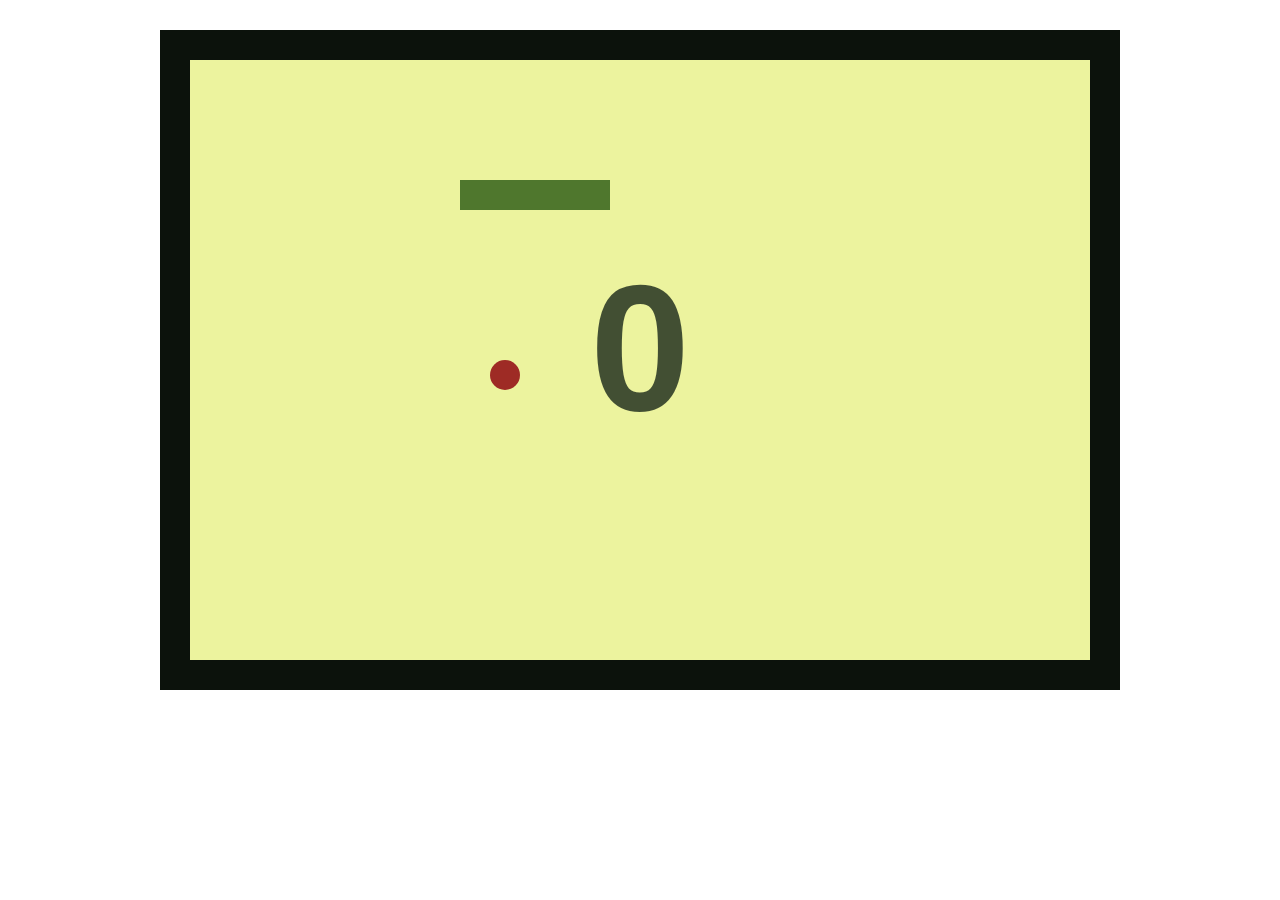
<file: projets/Jeux-Snake/index.html>
<!DOCTYPE html>
<html lang="en">
  <head>
    <meta charset="UTF-8" />
    <meta name="viewport" content="width=device-width, initial-scale=1.0" />
    <title>The Snakers</title>
    <script src="script.js"></script>
  </head>
  <body></body>
</html>
</file>
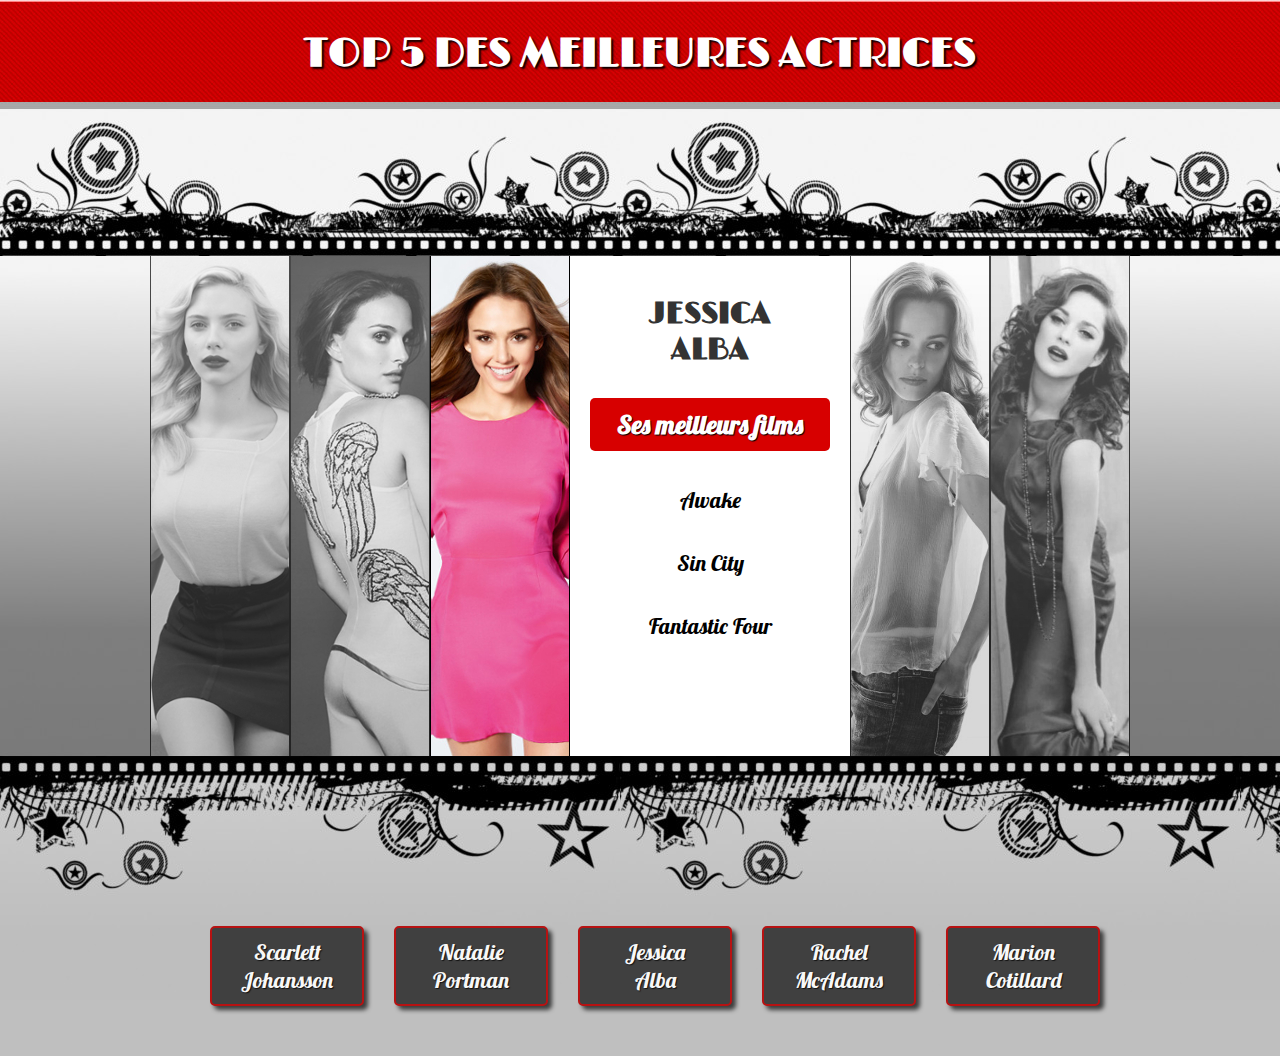
<file: projets/Projet_Top5MeilleuresActrices/index.html>
<!DOCTYPE html>
<html lang="en">
  <head>
    <link rel="stylesheet" type="text/css" href="style.css" />
    <script src="https://ajax.googleapis.com/ajax/libs/jquery/3.5.1/jquery.min.js"></script>
    <script src="script.js"></script>
    <link
      href="https://fonts.googleapis.com/css2?family=Limelight&display=swap"
      rel="stylesheet"
    />
    <link
      href="https://fonts.googleapis.com/css2?family=Limelight&family=Lobster&display=swap"
      rel="stylesheet"
    />
    <meta charset="UTF-8" />
    <meta name="viewport" content="width=device-width, initial-scale=1.0" />
    <title>Top 5 des meilleures actrices</title>
  </head>
  <body>
    <header>
      <h1>Top 5 des meilleures actrices</h1>
    </header>
    <section id="main-menu">
      <ul>
        <li>
          <div id="part1" class="images">
            <div class="bw"></div>
            <div class="color"></div>
          </div>
          <div class="description">
            <h2>Scarlett<br />Johansson</h2>
            <h3>Ses meilleurs films</h3>
            <p>Lucy</p>
            <p>The Island</p>
            <p>Lost In Translation</p>
          </div>
        </li>
        <li>
          <div id="part2" class="images">
            <div class="bw"></div>
            <div class="color"></div>
          </div>
          <div class="description">
            <h2>Natalie<br />Portman</h2>
            <h3>Ses meilleurs films</h3>
            <p>Black Swan</p>
            <p>Star Wars</p>
            <p>Leon</p>
          </div>
        </li>
        <li>
          <div id="part3" class="images">
            <div class="bw"></div>
            <div class="color"></div>
          </div>
          <div class="description">
            <h2>Jessica<br />Alba</h2>
            <h3>Ses meilleurs films</h3>
            <p>Awake</p>
            <p>Sin City</p>
            <p>Fantastic Four</p>
          </div>
        </li>
        <li>
          <div id="part4" class="images">
            <div class="bw"></div>
            <div class="color"></div>
          </div>
          <div class="description">
            <h2>Rachel<br />McAdams</h2>
            <h3>Ses meilleurs films</h3>
            <p>The Notebook</p>
            <p>The Vow</p>
            <p>The Time Traveler's Wife</p>
          </div>
        </li>
        <li>
          <div id="part5" class="images">
            <div class="bw"></div>
            <div class="color"></div>
          </div>
          <div class="description">
            <h2>Marion<br />Cotillard</h2>
            <h3>Ses meilleurs films</h3>
            <p>Jeux d'enfants</p>
            <p>Les Petits Mouchoirs</p>
            <p>Inception</p>
          </div>
        </li>
      </ul>
    </section>
    <section id="buttons-menu">
      <ul>
        <li class="button">Scarlett<br />Johansson</li>
        <li class="button">Natalie<br />Portman</li>
        <li class="button">Jessica<br />Alba</li>
        <li class="button">Rachel<br />McAdams</li>
        <li class="button">Marion<br />Cotillard</li>
      </ul>
    </section>
  </body>
</html>
</file>
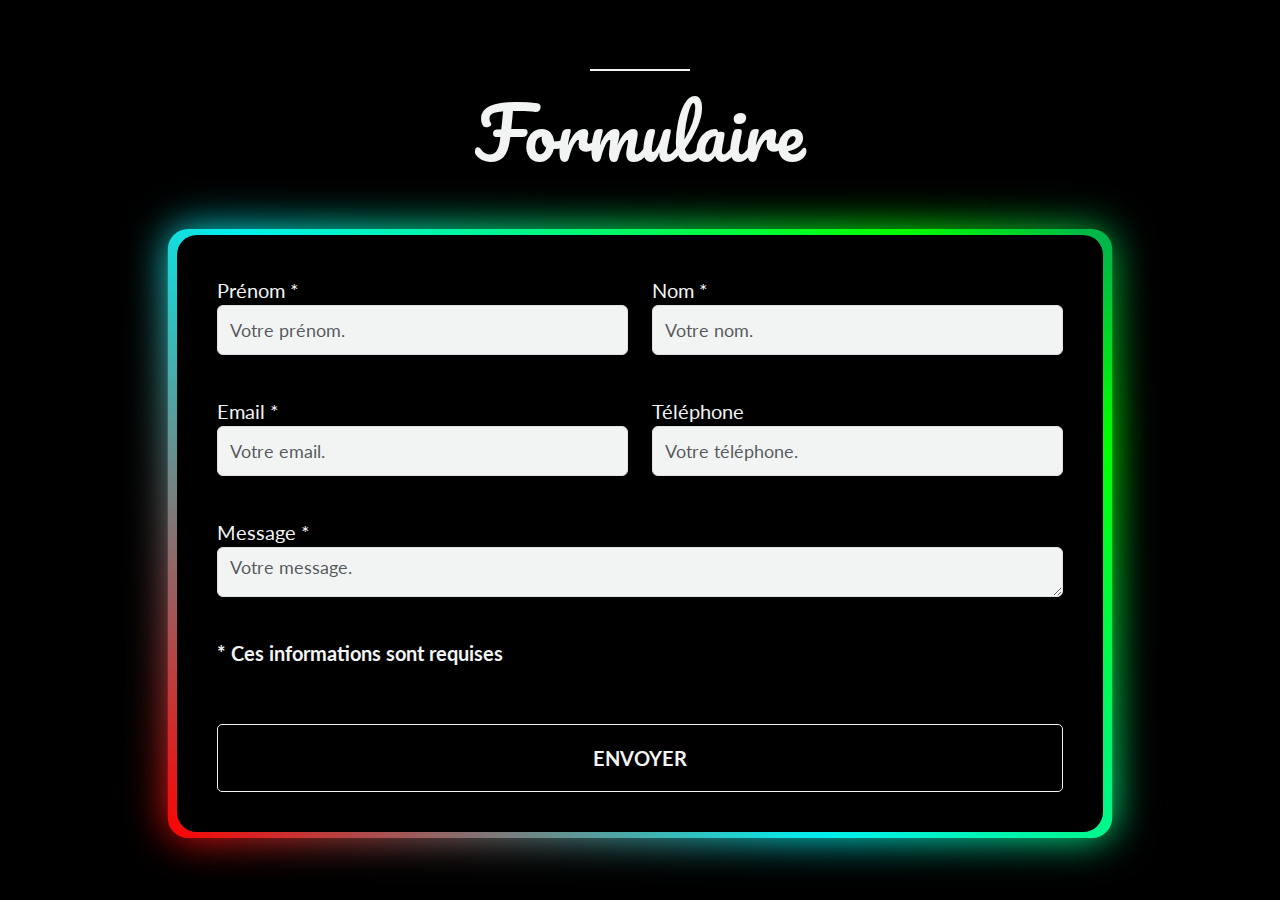
<file: SiteDev/projets/FormulaireContact/index.html>
<!DOCTYPE html>
<html lang="fr">
  <head>
    <meta charset="UTF-8" />
    <meta name="viewport" content="width=device-width, initial-scale=1.0" />
    <title>Formulaire Contact</title>

    <!-- JQUERY -->
    <script src="https://ajax.googleapis.com/ajax/libs/jquery/3.5.1/jquery.min.js"></script>

    <!-- BOOTSTRAP -->
    <link
      href="https://cdn.jsdelivr.net/npm/bootstrap@5.0.0-beta1/dist/css/bootstrap.min.css"
      rel="stylesheet"
    />
    <script src="https://cdn.jsdelivr.net/npm/bootstrap@5.0.0-beta1/dist/js/bootstrap.bundle.min.js"></script>

    <!-- CSS -->
    <link rel="stylesheet" href="style.css" />

    <!-- JAVASCRIPT -->
    <script src="script.js"></script>
  </head>
  <body>
    <div class="container">
      <div class="divider"></div>
      <div class="heading">
        <h2>Formulaire</h2>
      </div>
      <div class="row">
        <div class="col-lg-10 offset-lg-1">
          <form id="contact-form" method="POST" action="" role="form">
            <div class="row">
              <div class="col-md-6">
                <label for="firstname"
                  >Prénom<span class="white"> *</span></label
                >
                <input
                  type="text"
                  name="firstname"
                  id="firstname"
                  class="form-control"
                  placeholder="Votre prénom."
                />
                <!-- VALIDATION DES DONNEES - METTRE LE MESSAGE D'ERREUR -->
                <p class="comments"></p>
              </div>

              <div class="col-md-6">
                <label for="name">Nom<span class="white"> *</span></label>
                <input
                  type="text"
                  name="name"
                  id="name"
                  class="form-control"
                  placeholder="Votre nom."
                />
                <!-- VALIDATION DES DONNEES - METTRE LE MESSAGE D'ERREUR -->
                <p class="comments"></p>
              </div>

              <div class="col-md-6">
                <label for="email">Email<span class="white"> *</span></label>
                <input
                  type="email"
                  name="email"
                  id="email"
                  class="form-control"
                  placeholder="Votre email."
                />
                <!-- VALIDATION DES DONNEES - METTRE LE MESSAGE D'ERREUR -->
                <p class="comments"></p>
              </div>

              <div class="col-md-6">
                <label for="phone">Téléphone</label>
                <input
                  type="tel"
                  name="phone"
                  id="phone"
                  class="form-control"
                  placeholder="Votre téléphone."
                />
                <!-- VALIDATION DES DONNEES - METTRE LE MESSAGE D'ERREUR -->
                <p class="comments"></p>
              </div>

              <div class="col-md-12">
                <label for="message"
                  >Message<span class="white"> *</span></label
                >
                <textarea
                  name="message"
                  id="message"
                  class="form-control"
                  placeholder="Votre message."
                  rows="4"
                ></textarea>
                <!-- VALIDATION DES DONNEES - METTRE LE MESSAGE D'ERREUR -->
                <p class="comments"></p>
              </div>

              <div class="col-md-12">
                <p class="brow">
                  <strong>* Ces informations sont requises</strong>
                </p>
              </div>

              <div class="col-md-12">
                <input type="submit" class="button1" value="Envoyer" />
              </div>
            </div>
          </form>
        </div>
      </div>
    </div>
  </body>
</html>
</file>
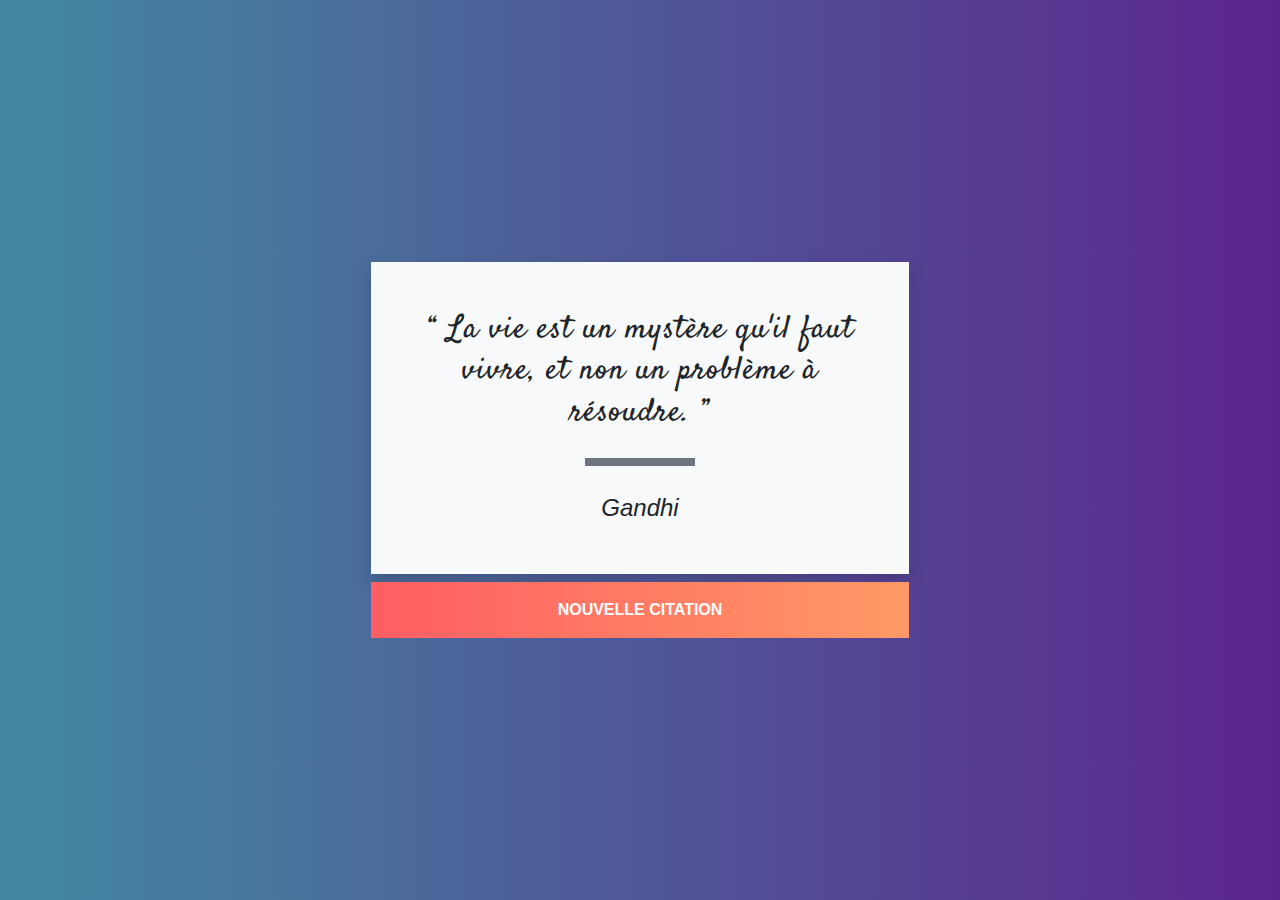
<file: SiteDev/projets/GenerateurCitation/index.html>
<!DOCTYPE html>
<html lang="en" >
  <head>

    <meta charset="UTF-8">
    <title>Générateur de citations avec JavaScript</title>
    <link rel="stylesheet" href="https://stackpath.bootstrapcdn.com/bootstrap/4.4.1/css/bootstrap.min.css" integrity="sha384-Vkoo8x4CGsO3+Hhxv8T/Q5PaXtkKtu6ug5TOeNV6gBiFeWPGFN9MuhOf23Q9Ifjh" crossorigin="anonymous">
    <link href="https://fonts.googleapis.com/css?family=Satisfy&display=swap" rel="stylesheet"><link rel="stylesheet" href="./style.css">

  </head>
  <body>
    
    <div class="container h-100">
  
      <div class="row align-items-center justify-content-center h-100">
    
        <div class="col-md-8 col-lg-6 p-3">
          <div class="bg-light shadow p-5">
            <div id="citation" class="text-center">
              La vie est un mystère qu'il faut vivre, et non un problème à résoudre.
            </div>
            <div class="bg-secondary w-25 mx-auto p-1 my-4"></div>
            <div id="auteur" class="text-center">
              Gandhi
            </div>
          </div>
      
          <div id="nouveau" class="mt-2 text-center p-3 text-white font-weight-bold text-uppercase">
            Nouvelle citation
          </div>
        </div>
    
      </div>
  
    </div>
    <!-- partial -->
    <script  src="./script.js"></script>

  </body>
</html>
</file>
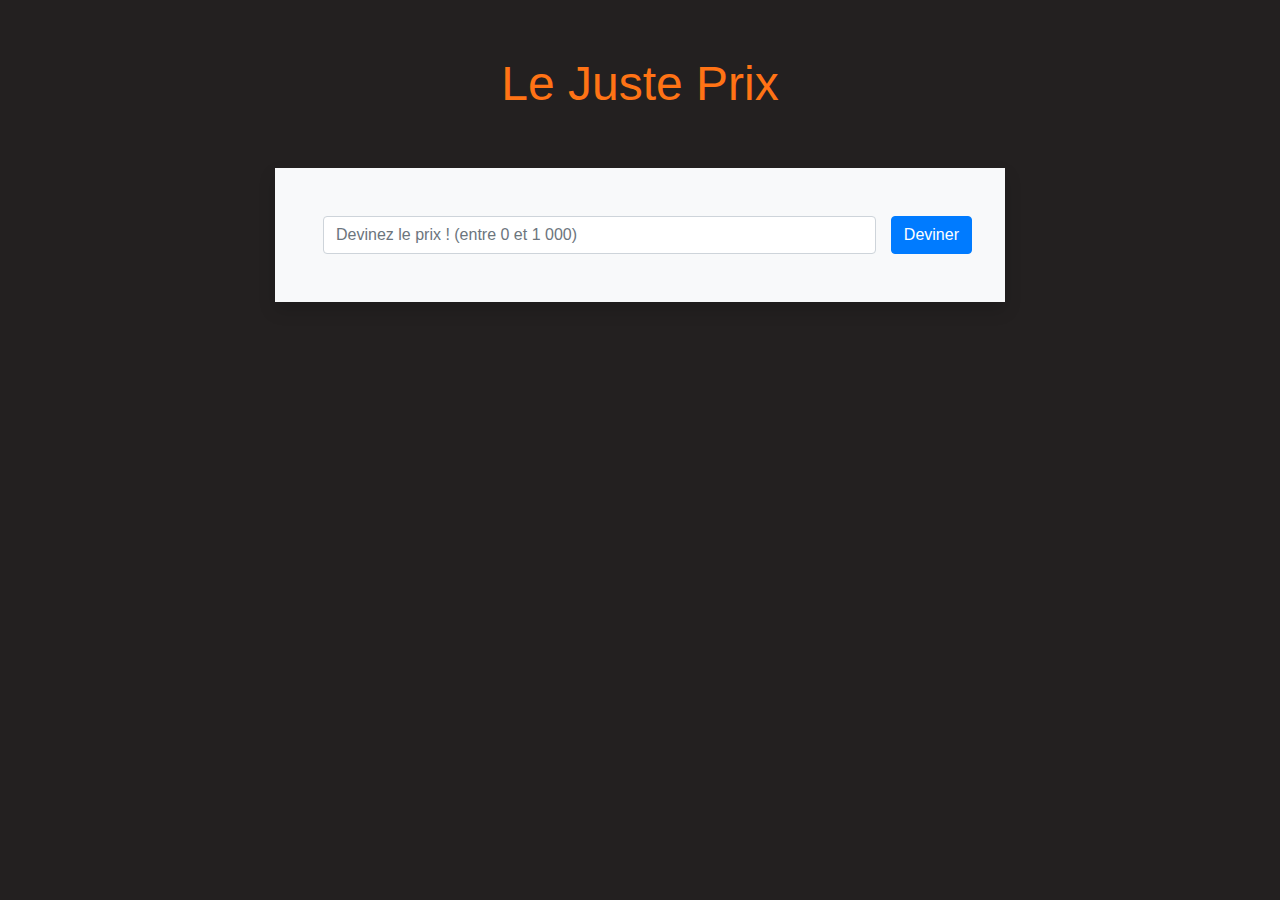
<file: SiteDev/projets/Jeux-JustePrix/index.html>
<!DOCTYPE html>
<html lang="en" >
<head>
  <meta charset="UTF-8">
  <title>CodePen - Le Juste Prix avec JavaScript</title>
  <link rel="stylesheet" href="https://stackpath.bootstrapcdn.com/bootstrap/4.4.1/css/bootstrap.min.css" integrity="sha384-Vkoo8x4CGsO3+Hhxv8T/Q5PaXtkKtu6ug5TOeNV6gBiFeWPGFN9MuhOf23Q9Ifjh" crossorigin="anonymous">
<link rel="stylesheet" href="./style.css">

</head>
<body>
<!-- partial:index.partial.html -->
<div class="container">
  
  <div class="row justify-content-center mt-5">
    <header>
      Le Juste Prix
    </header>
  </div>
  
  <!-- Formulaire -->
  <div class="row justify-content-center mt-5 mb-4">   
    <div class="col-lg-8">   
      <div class="bg-light p-5 shadow">
        
        <form id="formulaire">
          <div class="row">
            <div class="col">
              <input id="prix" class="form-control" placeholder="Devinez le prix ! (entre 0 et 1 000)" />
            </div>
            <button type="submit" class="btn btn-primary">Deviner</button>
          </div>
          <small class="text-danger">Vous devez rentrer un nombre.</small>
        </form>
        
      </div>  
    </div>
  </div>
  
  <!-- Instructions -->
  <div class="row justify-content-center">
    <div id="instructions" class="col-lg-8"></div>
  </div>
  
</div>
<!-- partial -->
  <script  src="./script.js"></script>

</body>
</html>
</file>
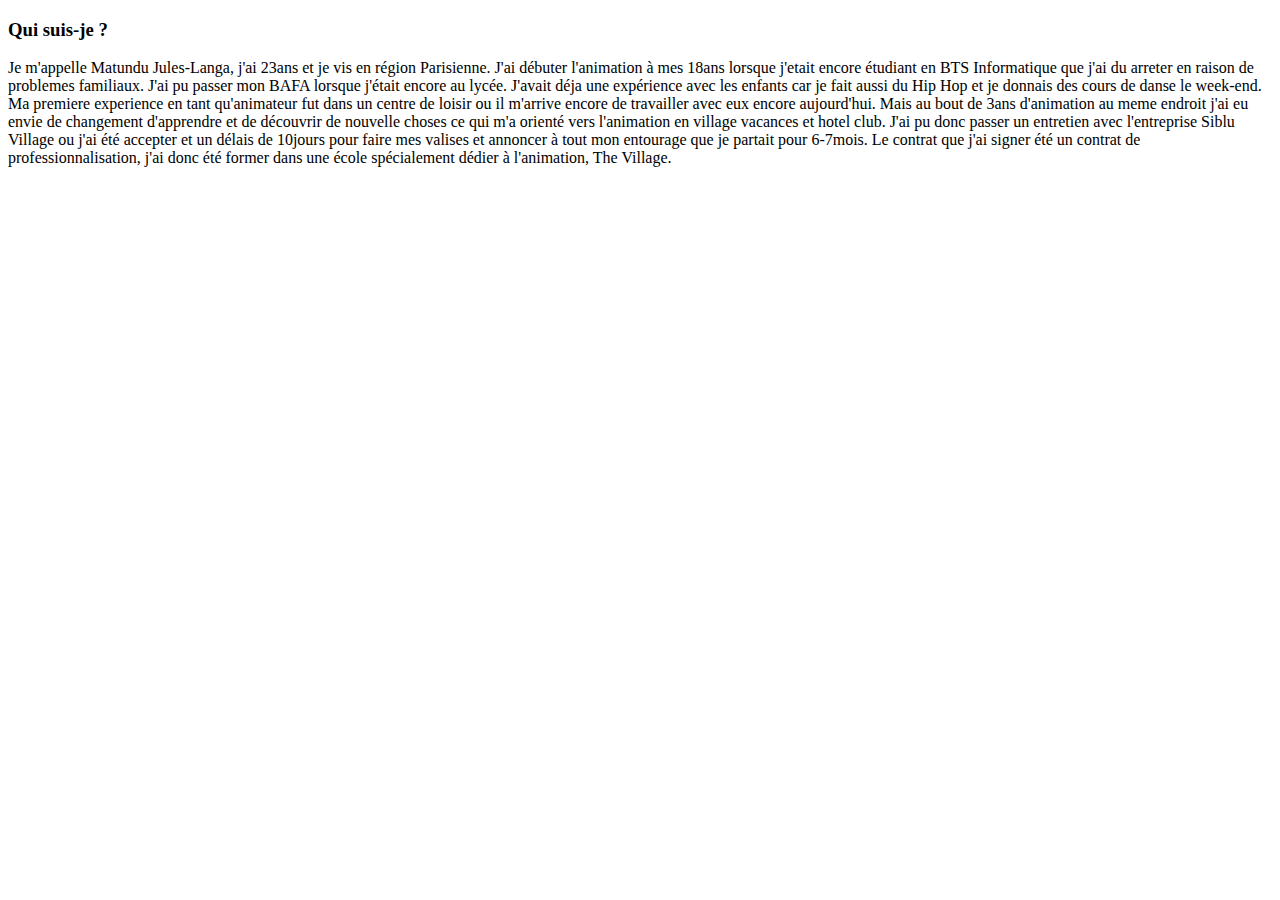
<file: SiteAnim/about.html>
<!DOCTYPE html>
<html lang="en">
  <head>
    <meta charset="UTF-8" />
    <meta name="viewport" content="width=device-width, initial-scale=1.0" />
    <title>Document</title>
  </head>
  <body>
    <h3>Qui suis-je ?</h3>
    <p>
      Je m'appelle Matundu Jules-Langa, j'ai 23ans et je vis en région
      Parisienne. J'ai débuter l'animation à mes 18ans lorsque j'etait encore
      étudiant en BTS Informatique que j'ai du arreter en raison de problemes
      familiaux. J'ai pu passer mon BAFA lorsque j'était encore au lycée.
      J'avait déja une expérience avec les enfants car je fait aussi du Hip Hop
      et je donnais des cours de danse le week-end. Ma premiere experience en
      tant qu'animateur fut dans un centre de loisir ou il m'arrive encore de
      travailler avec eux encore aujourd'hui. Mais au bout de 3ans d'animation
      au meme endroit j'ai eu envie de changement d'apprendre et de découvrir de
      nouvelle choses ce qui m'a orienté vers l'animation en village vacances et
      hotel club. J'ai pu donc passer un entretien avec l'entreprise Siblu
      Village ou j'ai été accepter et un délais de 10jours pour faire mes
      valises et annoncer à tout mon entourage que je partait pour 6-7mois. Le
      contrat que j'ai signer été un contrat de professionnalisation, j'ai donc
      été former dans une école spécialement dédier à l'animation, The Village.
    </p>
  </body>
</html>
</file>
<file: projets/Projet_Top5MeilleuresActrices/style.css>
* {
  margin: 0;
  padding: 0;
}

ul,
ol {
  list-style: none;
}

body {
  background: #bfbfbf url(images/background.jpg) repeat-x;
  font-family: Arial, sans-serif;
}

header {
  padding: 30px 0;
}

header h1 {
  font-size: 40px;
  text-align: center;
  font-family: "Limelight", sans-serif;
  color: #fff;
  text-transform: uppercase;
  text-shadow: 2px 2px 2px #000;
}

/* MAIN-MENU */

#main-menu ul {
  width: 980px;
  height: 500px;
  margin: 0 auto;
  padding-top: 148px;
}
#main-menu ul li {
  float: left;
  width: 140px;
  height: 500px;
  /* Cacher le contenu qui depasse : */
  overflow: hidden;
  position: relative;
}

.bw {
  position: absolute;
  left: 0px;
  width: 140px;
  height: 500px;
  cursor: pointer;
  background: url(images/bw-image.jpg) no-repeat;
  opacity: 0.7;
}

.color {
  position: absolute;
  left: 140px;
  width: 140px;
  height: 500px;
  cursor: pointer;
  background: url(images/color-image.jpg) no-repeat;
}

#part2 div {
  background-position: -140px 0;
}
#part3 div {
  background-position: -280px 0;
}
#part4 div {
  background-position: -420px 0;
}
#part5 div {
  background-position: -560px 0;
}

/* La partie .description : */
.description {
  position: absolute;
  left: 140px;
  width: 240px;
  height: 460px;
  padding: 20px;
  background: #fff;
}

.description h2 {
  padding-top: 20px;
  font-size: 30px;
  font-family: "Limelight", sans-serif;
  text-align: center;
  color: #333;
  text-transform: uppercase;
}

.description h3 {
  margin-top: 30px;
  padding: 10px;
  font-size: 26px;
  font-family: "Lobster", sans-serif;
  background: #d70000;
  color: #fff;
  text-align: center;
  text-shadow: 1px 1px 1px #000;
  border-radius: 5px;
}

.description p {
  padding-top: 35px;
  font-size: 22px;
  font-family: "Lobster", sans-serif;
  color: #000;
  text-align: center;
}

/* BUTTONS-MENU */

#buttons-menu {
  float: left;
  width: 100%;
  padding: 170px 0 50px 0;
}

#buttons-menu ul {
  float: left;
  position: relative;
  left: 50%;
  text-align: center;
}

.button {
  float: left;
  width: 150px;
  margin-left: 30px;
  padding: 10px 0;
  position: relative;
  right: 50%;
  text-shadow: 1px 1px 1px #000;
  font-family: "Lobster", "sans-serif";
  text-align: center;
  color: #fff;
  border-radius: 5px;
  box-shadow: 4px 4px 4px rgba(0, 0, 0, 0.75);
  background: #333;
  border: 2px solid #b70000;
  font-size: 22px;
  cursor: pointer;
  opacity: 0.9;
}

.hovered {
  background: #b70000;
  border: 2px solid #333;
  font-size: 24px;
}
</file>
<file: SiteDev/projets/FormulaireContact/style.css>
/* --- FONTS --- */
@import url("https://fonts.googleapis.com/css2?family=Lato&family=Pacifico&family=Poppins&display=swap");

/* --- GENERAL --- */
* {
  margin: 0;
  padding: 0;
  box-sizing: border-box;
}

body {
  height: 100vh;
  background: #000001;
  display: flex;
  justify-content: center;
  align-items: center;
  font-family: "Lato", sans-serif !important;
  color: #f2f4f3;
}

/* --- DIVIDER --- */
.divider {
  width: 100px !important;
  height: 2px !important;
  background: #f2f4f3 !important;
  margin: 0 auto !important;
}

/* --- HEADING --- */
.heading {
  text-align: center;
  margin-top: 20px;
  margin-bottom: 60px;
}

.heading h2 {
  font-family: "Pacifico", cursive;
  color: #f2f4f3;
  font-size: 70px;
}

/* --- FORMULAIRE --- */
#contact-form {
  font-size: 20px;
  background: #000001;
  padding: 40px;
  border-radius: 20px;
  position: relative;
  color: #f2f4f3;
}

/* --- FORMULAIRE - BORDURE ARC-EN-CIEL --- */
#contact-form::before,
#contact-form::after {
  content: "";
  position: absolute;
  top: 0;
  left: 0;
  background: linear-gradient(
    45deg,
    #ff0000,
    #00f0f0,
    #00ff00,
    #0000ff,
    #ff0000,
    #00f0f0,
    #00ff00,
    #0000ff,
    #f00f0f
  );
  width: 100%;
  height: 100%;
  background-size: 500%;
  border-radius: 20px;
  z-index: -1;
  transform: scale(1.02);
  animation: animate 20s infinite;
}

#contact-form::after {
  filter: blur(20px);
}

/* Animation Bordure arc en ciel */
@keyframes animate {
  0% {
    background-position: 0 0;
  }
  50% {
    background-position: 300% 0;
  }
  100% {
    background-position: 0 0;
  }
}

/* --- .WHITE --- */
.white {
  color: #f7f0f5;
}

/* --- INPUT --- */
.form-control {
  height: 50px;
  font-size: 18px;
  background: #f2f4f3;
}

/* --- MESSAGE D'ERREUR .comments --- */
.comments {
  font-style: italic;
  font-size: 18px;
  color: #ed1c24;
  height: 25px;
}

/* --- BUTTON FORM --- */
/* --- MARGES BUTTON - L'input de type submit dans contact form --- */
#contact-form input[type="submit"] {
  margin: 40px auto 0px;
  display: block;
}

.button1 {
  border: 1px solid #f2f4f3;
  background: #000001;
  color: #f2f4f3;
  width: 100%;
  font-weight: bold;
  text-transform: uppercase;
  padding: 18px;
  border-radius: 5px;
  transition: all 0.3s ease-in 0s;
}

.button1:hover {
  background: #f2f4f3;
  filter: blur(0.5px);
  color: #000001;
}

/* --- MSG REMERCIEMENT FORMULAIRE --- */
.thank-you {
  text-align: center;
  margin-top: 15px;
  font-weight: bold;
  font-size: 22px;
  color: #f2f4f3;
}
</file>
<file: SiteDev/projets/GenerateurCitation/style.css>
html, body {
  background: #5C258D;
  background: -webkit-linear-gradient(to right, #4389A2, #5C258D);
  background: linear-gradient(to right, #4389A2, #5C258D);
  height: 100%;
  min-width: 500px;
}

#citation {
  font-size: 2em;
  font-family: 'Satisfy', curve;
  line-height: 1.3em;
  letter-spacing: 1px;
}

#citation:before {
    content: open-quote;
}

#citation:after {
    content: close-quote;
}

#auteur {
  font-size: 1.5em;
  font-style: italic;
}

#nouveau {
  background: #ff9966;
  background: -webkit-linear-gradient(to right, #ff5e62, #ff9966);
  background: linear-gradient(to right, #ff5e62, #ff9966);
  cursor: pointer;
}
</file>
<file: SiteDev/projets/Jeux-JustePrix/style.css>
html, body {
  background-color: #232020;
  min-width: 500px;
}

header {
  color: #ff7315;
  text-align: center;
  font-size: 3em;
}

#instructions {
  color: white;
}

.instruction {
  padding: 15px;
  margin: 10px 0;
}

.plus {
  background-color: #f67280;
}

.moins {
  background-color: #ffa372;
}

.fini {
  background-color : #0c9463;
}
</file>
